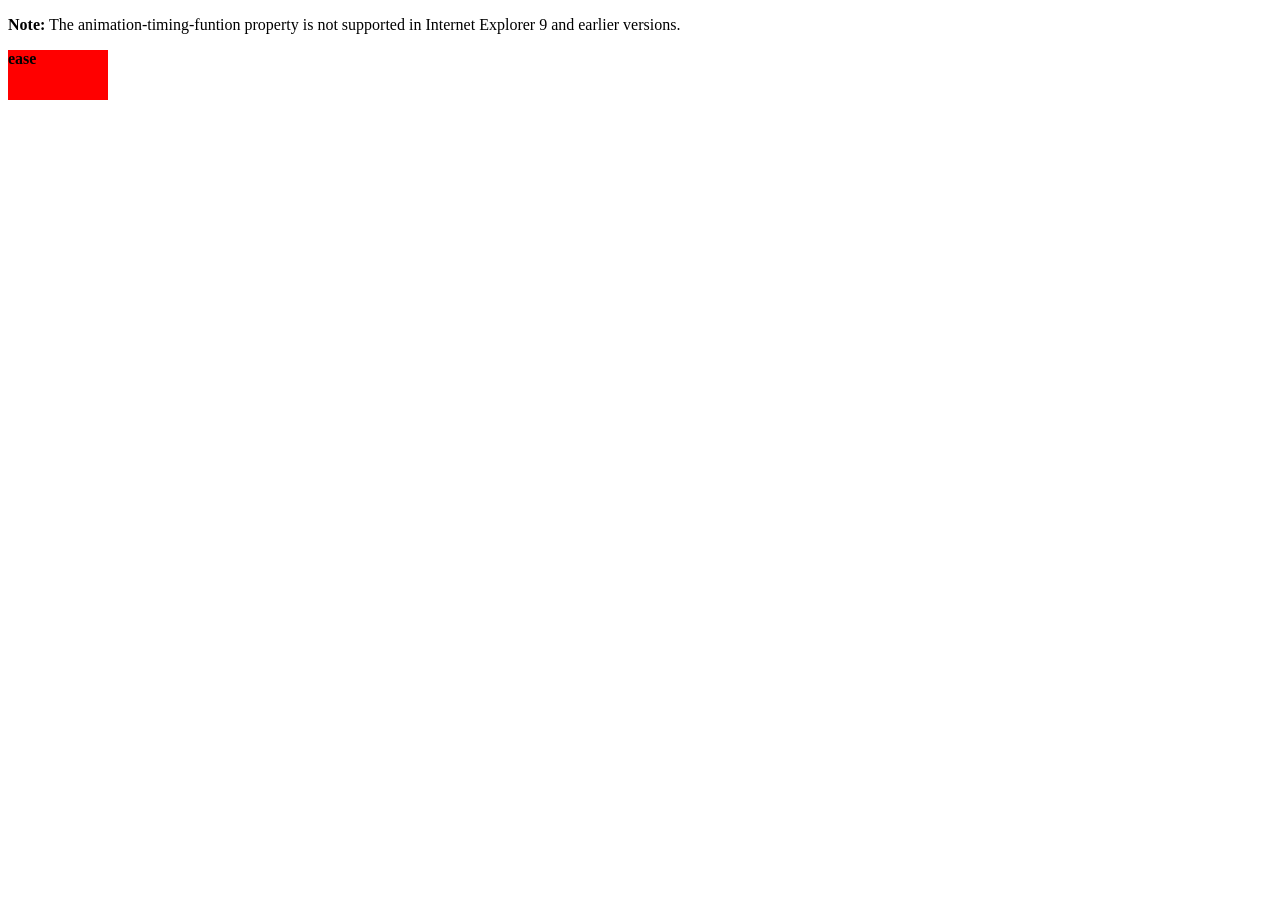
<file: frontend/03_11_Web_Animations.html>
<!DOCTYPE html>
<html>
<head>
<style> 
div {
  width: 100px;
  height: 50px;
  background-color: red;
  font-weight: bold;
  position: relative;

}
div:hover{
    animation: mymove 1s forwards;
    animation-timing-function: ease;
}


/* Standard syntax */

#div2 :hover{animation-timing-function: ease;}


/* Standard syntax */
@keyframes mymove{
  from {left: 0px;
  top: 0px;}
  to {left: 10px;
  top: 10px;}
}
</style>
</head>
<body>

<p><strong>Note:</strong> The animation-timing-funtion property is not supported in Internet Explorer 9 and earlier versions.</p>


<div id="div2">ease</div>


</body>
</html>
</file>
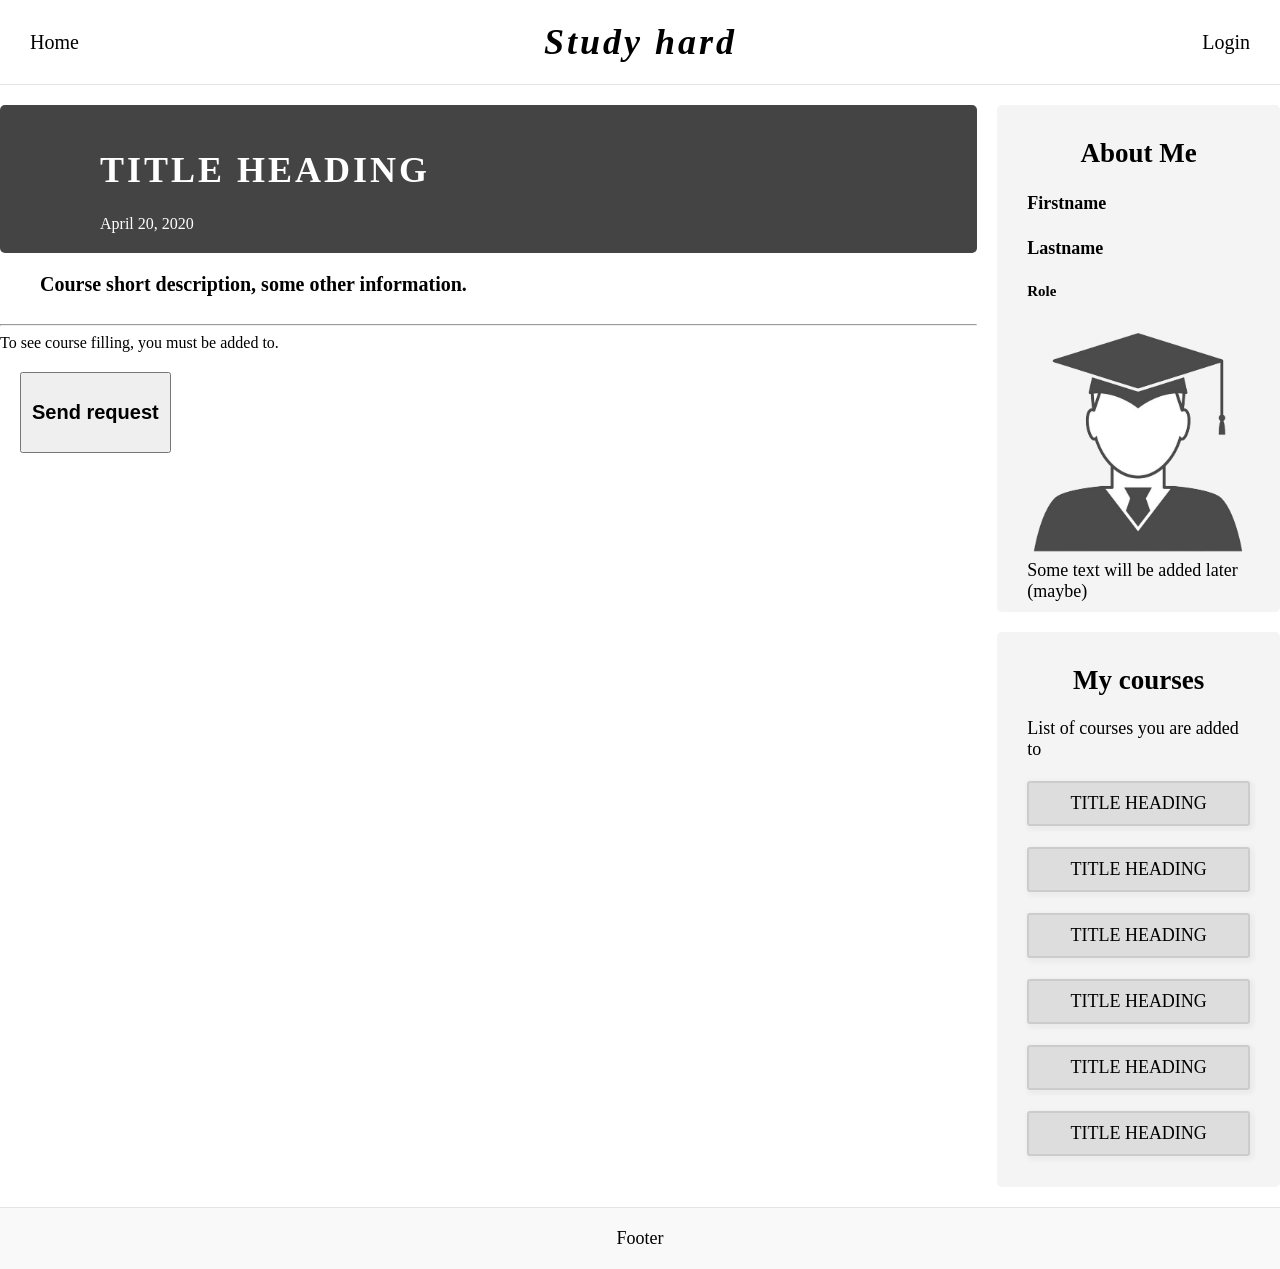
<file: frontend/CourseDetail.html>
<!DOCTYPE html>
<html lang="en">
<head>
    <meta charset="UTF-8">
    <title>Course</title>
</head>
<body>

</body>
</html><!DOCTYPE html>
<html lang="en">
<head>
    <title>Page Title</title>
    <meta charset="UTF-8">
    <link href="styles/style.css" rel="stylesheet">
    <meta name="viewport" content="width=device-width, initial-scale=1">
</head>
<body>

<!-- Navigation Bar -->

<div class="all">
    <div class="navbar">
        <a href="Home.html">Home</a>
        <div class="header"><h1>Study hard</h1></div>
        <a id="login" href="Login.html">Login</a>

    </div>
    <!-- The flexible grid (content) -->

    <div class="row">

        <div class="main">
            <div class="title">
                <h1>TITLE HEADING</h1>
                April 20, 2020
            </div>
            <h3>Course short description, some other information.</h3>
            <hr>
            <p>To see course filling, you must be added to.</p>

            <button class="button" href="#"><h2>Send request</h2></button>


        </div>


        <div class="side">
            <div class="card">
                <h2 style="text-align:center"><a href="EditUser.html">About Me</a></h2>
                <h4>Firstname</h4>
                <h4>Lastname</h4>
                <h5>Role</h5>
                <img alt="student_avatar" src="images/student.png" height="230">
                <p>Some text will be added later (maybe)</p>

            </div>
            <div class="card">
                <h2 style="text-align:center;"><a href="MyCourses.html">My courses</a></h2>
                <p>List of courses you are added to</p>
                <div class="course">
                    <a href="MyCourseDetail.html">
                        <div class="my_course">TITLE HEADING</div>
                    </a>
                    <a href="MyCourseDetail.html">
                        <div class="my_course">TITLE HEADING</div>
                    </a>
                    <a href="MyCourseDetail.html">
                        <div class="my_course">TITLE HEADING</div>
                    </a>
                    <a href="MyCourseDetail.html">
                        <div class="my_course">TITLE HEADING</div>
                    </a>
                    <a href="MyCourseDetail.html">
                        <div class="my_course">TITLE HEADING</div>
                    </a>
                    <a href="MyCourseDetail.html">
                        <div class="my_course">TITLE HEADING</div>
                    </a>

                </div>
            </div>
        </div>
    </div>
</div>
<!-- Footer -->
<div class="footer">
    <p>Footer</p>
</div>


</body>
</html>
</file>
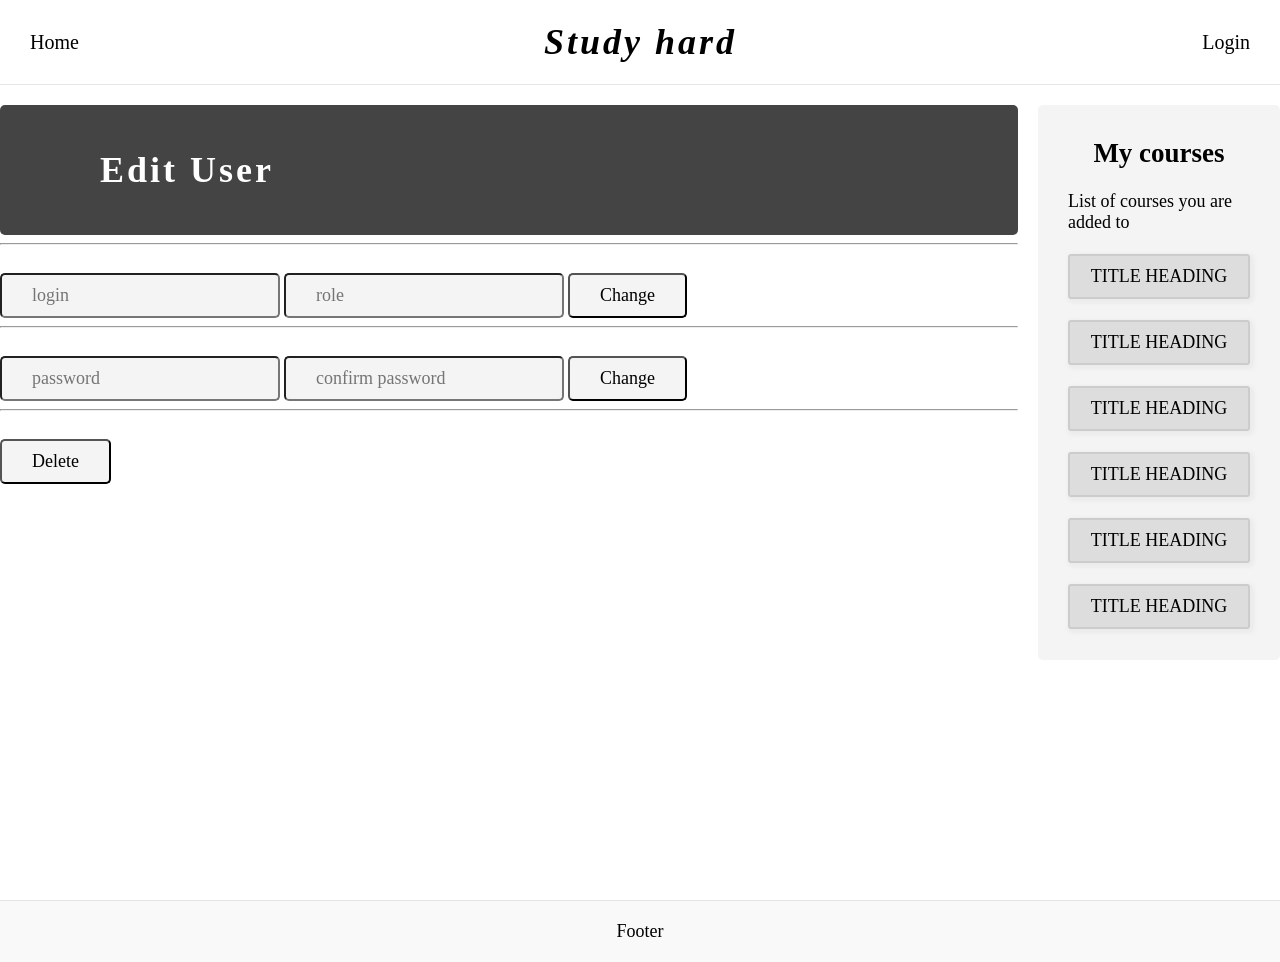
<file: frontend/EditUser.html>
<!DOCTYPE html>
<html lang="en">
<head>
    <title>All Courses</title>
    <meta charset="UTF-8">
    <link href="styles/style.css" rel="stylesheet">
    <meta name="viewport" content="width=device-width, initial-scale=1">
</head>
<body>

<!-- Navigation Bar -->

<div class="all">
    <div class="navbar">
        <a href="Home.html">Home</a>
        <div class="header"><h1>Study hard</h1></div>
        <a class="login" href="Login.html">Login</a>
    </div>
    <!-- The flexible grid (content) -->

    <div class="row">

        <div class="main">
            <div class="title">
                <h1>Edit User</h1>
            </div>
            <section>
        <div class="wrapper fadeInDown">
            <div id="formContent">
                <hr>
                <form>
                    <label for="login"></label><input class="card" type="text" id="login" class="fadeIn second" name="login"
                                                      placeholder="login">

                    <label for="role"></label><input class="card" type="text" id="role" class="fadeIn second" name="role"
                                                      placeholder="role">
                    <input class="card" type="submit" class="fadeIn fourth" value="Change">
                </form>
                <hr>
                <form>


                    <label for="password"></label><input class="card" type="text" id="password" class="fadeIn third" name="login"
                                                         placeholder="password">
                    <label for="password"></label><input class="card" type="text" id="confirm_password" class="fadeIn third" name="login"
                                                         placeholder="confirm password">

                    <input class="card" type="submit" class="fadeIn fourth" value="Change">
                </form>
                <hr>
                <form>

                    <input class="card" type="submit" class="fadeIn fourth" value="Delete">
                </form>


            </div>
        </div>
    </section>

        </div>


        <div class="side">
            <div class="card">
                <h2 style="text-align:center;"><a href="MyCourses.html">My courses</a></h2>
                <p>List of courses you are added to</p>
                <div class="course">
                    <a href="MyCourseDetail.html">
                        <div class="my_course">TITLE HEADING</div>
                    </a>
                    <a href="MyCourseDetail.html">
                        <div class="my_course">TITLE HEADING</div>
                    </a>
                    <a href="MyCourseDetail.html">
                        <div class="my_course">TITLE HEADING</div>
                    </a>
                    <a href="MyCourseDetail.html">
                        <div class="my_course">TITLE HEADING</div>
                    </a>
                    <a href="MyCourseDetail.html">
                        <div class="my_course">TITLE HEADING</div>
                    </a>
                    <a href="MyCourseDetail.html">
                        <div class="my_course">TITLE HEADING</div>
                    </a>

                </div>
            </div>
        </div>
    </div>
</div>
<!-- Footer -->
<div class="footer">
    <p>Footer</p>
</div>


</body>
</html>
</file>
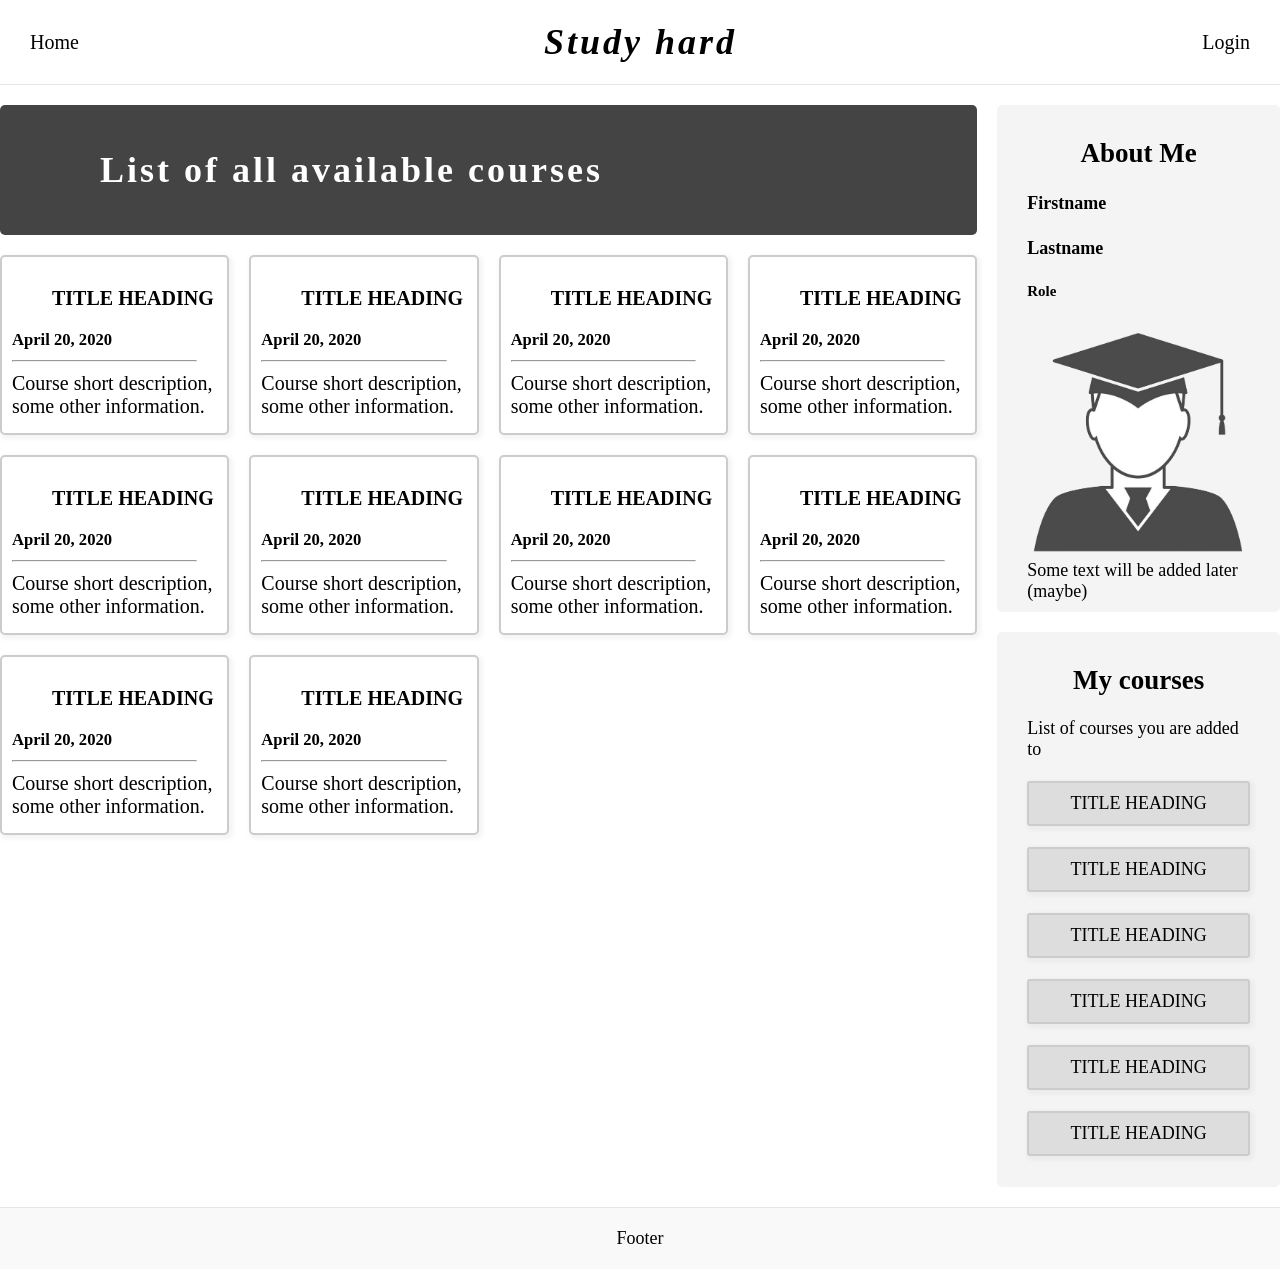
<file: frontend/Home.html>
<!DOCTYPE html>
<html lang="en">
<head>
    <title>All Courses</title>
    <meta charset="UTF-8">
    <link href="styles/style.css" rel="stylesheet">
    <meta name="viewport" content="width=device-width, initial-scale=1">
</head>
<body>

<!-- Navigation Bar -->

<div class="all">
    <div class="navbar">
        <a href="Home.html">Home</a>
        <div class="header"><h1>Study hard</h1></div>
        <a class="login" href="Login.html">Login</a>
    </div>
    <!-- The flexible grid (content) -->

    <div class="row">

        <div class="main">
            <div class="title">
                <h1>List of all available courses</h1>
            </div>
            <div class="courses">
                <a class="all_courses" href="CourseDetail.html">
                    <h3>TITLE HEADING</h3>
                    <h5>April 20, 2020</h5>
                    <hr>
                    <p>Course short description, some other information.</p>
                </a>
                <a class="all_courses" href="CourseDetail.html">
                    <h3>TITLE HEADING</h3>
                    <h5>April 20, 2020</h5>
                    <hr>
                    <p>Course short description, some other information.</p>
                </a>
                <a class="all_courses" href="CourseDetail.html">
                    <h3>TITLE HEADING</h3>
                    <h5>April 20, 2020</h5>
                    <hr>
                    <p>Course short description, some other information.</p>
                </a>
                <a class="all_courses" href="CourseDetail.html">
                    <h3>TITLE HEADING</h3>
                    <h5>April 20, 2020</h5>
                    <hr>
                    <p>Course short description, some other information.</p>
                </a>
                <a class="all_courses" href="CourseDetail.html">
                    <h3>TITLE HEADING</h3>
                    <h5>April 20, 2020</h5>
                    <hr>
                    <p>Course short description, some other information.</p>
                </a>
                <a class="all_courses" href="CourseDetail.html">
                    <h3>TITLE HEADING</h3>
                    <h5>April 20, 2020</h5>
                    <hr>
                    <p>Course short description, some other information.</p>
                </a>
                <a class="all_courses" href="CourseDetail.html">
                    <h3>TITLE HEADING</h3>
                    <h5>April 20, 2020</h5>
                    <hr>
                    <p>Course short description, some other information.</p>
                </a>
                <a class="all_courses" href="CourseDetail.html">
                    <h3>TITLE HEADING</h3>
                    <h5>April 20, 2020</h5>
                    <hr>
                    <p>Course short description, some other information.</p>
                </a>
                <a class="all_courses" href="CourseDetail.html">
                    <h3>TITLE HEADING</h3>
                    <h5>April 20, 2020</h5>
                    <hr>
                    <p>Course short description, some other information.</p>
                </a>
                <a class="all_courses" href="CourseDetail.html">
                    <h3>TITLE HEADING</h3>
                    <h5>April 20, 2020</h5>
                    <hr>
                    <p>Course short description, some other information.</p>
                </a>

            </div>
        </div>


        <div class="side">
            <div class="card">
                <h2  style="text-align:center"><a href="EditUser.html">About Me</a></h2>
                <h4>Firstname</h4>
                <h4>Lastname</h4>
                <h5>Role</h5>
                <img alt="student_avatar" src="images/student.png" height="230">
                <p>Some text will be added later (maybe)</p>

            </div>
            <div class="card">
                <h2 style="text-align:center;"><a href="MyCourses.html">My courses</a></h2>
                <p>List of courses you are added to</p>
                <div class="course">
                    <a href="MyCourseDetail.html">
                        <div class="my_course">TITLE HEADING</div>
                    </a>
                    <a href="MyCourseDetail.html">
                        <div class="my_course">TITLE HEADING</div>
                    </a>
                    <a href="MyCourseDetail.html">
                        <div class="my_course">TITLE HEADING</div>
                    </a>
                    <a href="MyCourseDetail.html">
                        <div class="my_course">TITLE HEADING</div>
                    </a>
                    <a href="MyCourseDetail.html">
                        <div class="my_course">TITLE HEADING</div>
                    </a>
                    <a href="MyCourseDetail.html">
                        <div class="my_course">TITLE HEADING</div>
                    </a>

                </div>
            </div>
        </div>
    </div>
</div>
<!-- Footer -->
<div class="footer">
    <p>Footer</p>
</div>


</body>
</html>
</file>
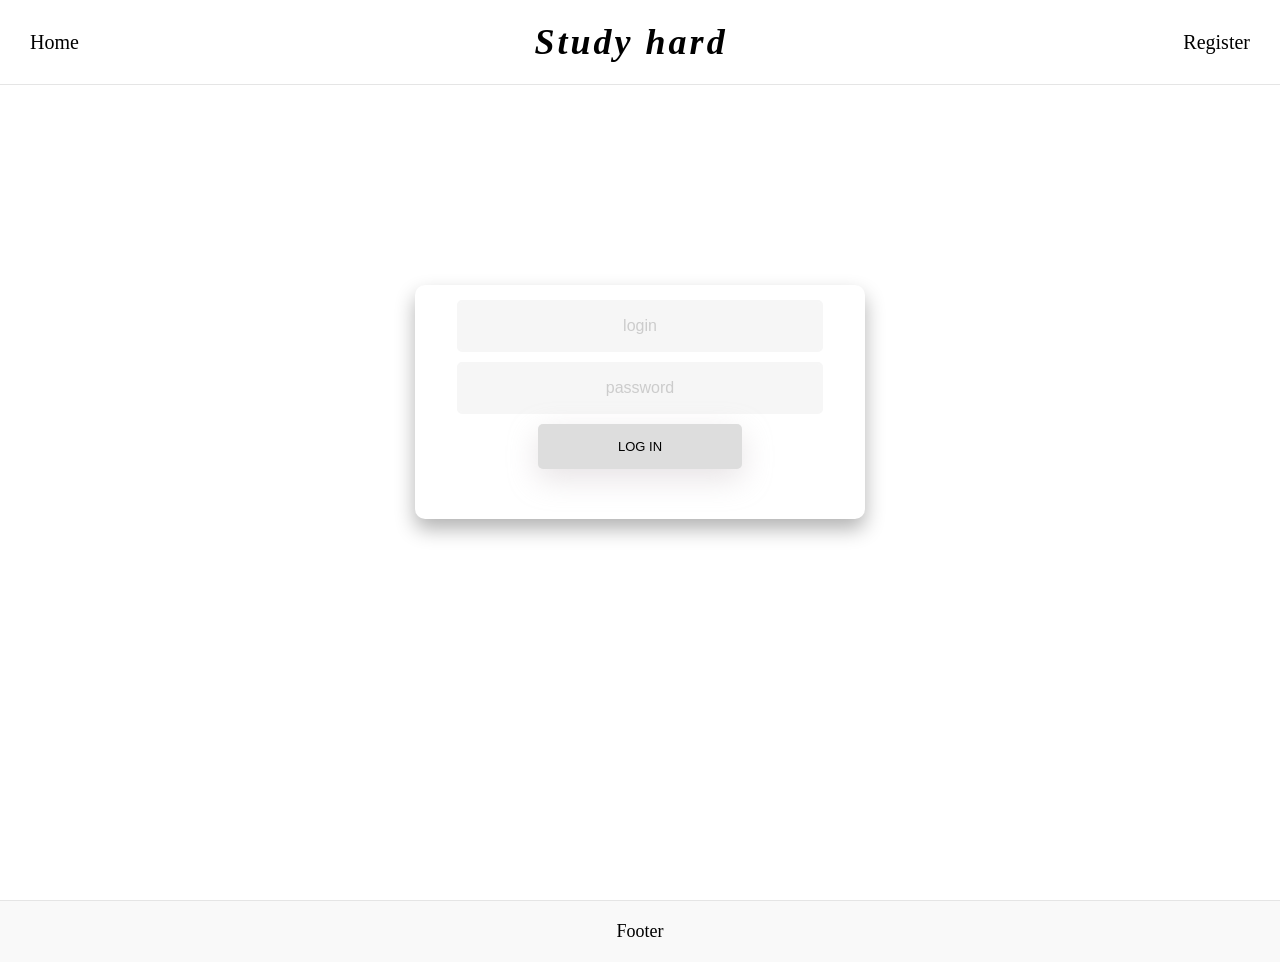
<file: frontend/Login.html>
<!doctype html>
<html lang="en">
<head>
    <title>Login</title>
    <meta charset="UTF-8">
    <link href="styles/style.css" rel="stylesheet">
    <meta name="viewport" content="width=device-width, initial-scale=1">
<link rel="stylesheet" href="styles/login.css">
    <link rel="stylesheet" href="styles/style.css">
</head>
<body>
<div class="all">
    <div class="navbar">
        <a href="Home.html">Home</a>
        <div class="header"><h1>Study hard</h1></div>
        <a class="login" href="Register.html">Register</a>
    </div>
    <section>
        <div class="wrapper fadeInDown">
            <div id="formContent">

                <form>
                    <label for="login"></label><input type="text" id="login" class="fadeIn second" name="login"
                                                      placeholder="login">
                    <label for="password"></label><input type="text" id="password" class="fadeIn third" name="login"
                                                         placeholder="password">
                    <input type="submit" class="fadeIn fourth" value="Log In">
                </form>


            </div>
        </div>
    </section>
</div>
<div class="footer">
    <p>Footer</p>
</div>
</body>
</html>
</file>
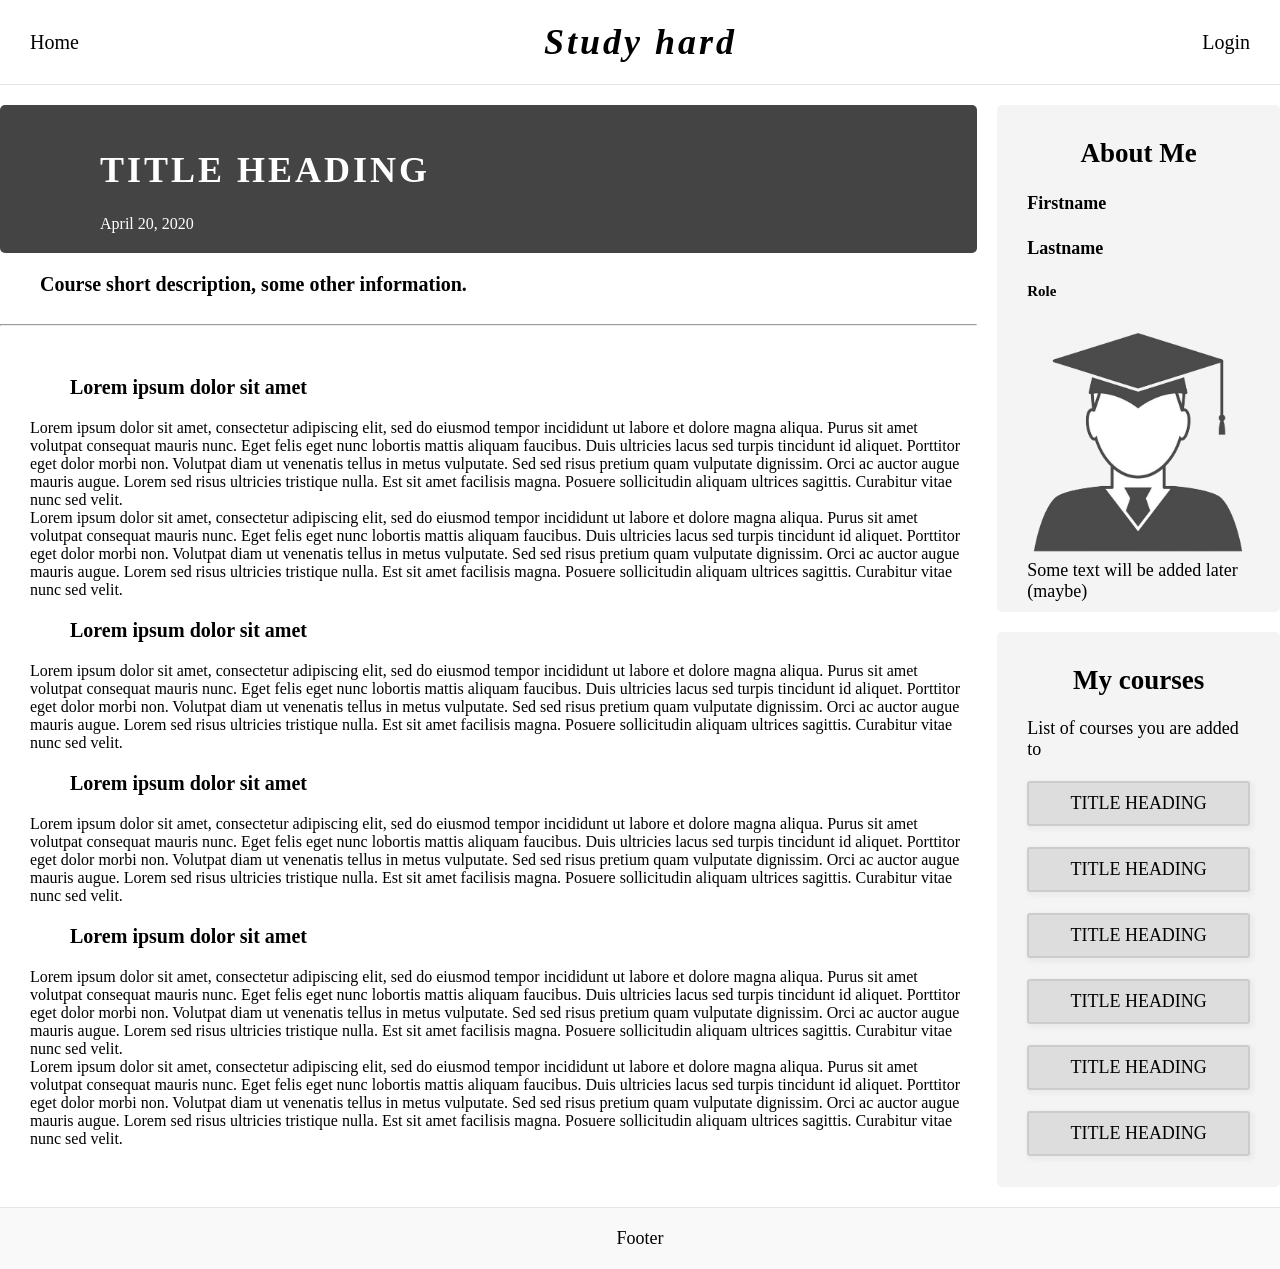
<file: frontend/MyCourseDetail.html>
<!DOCTYPE html>
<html lang="en">
<head>
    <meta charset="UTF-8">
    <title>Course</title>
</head>
<body>

</body>
</html><!DOCTYPE html>
<html lang="en">
<head>
    <title>Page Title</title>
    <meta charset="UTF-8">
    <link href="styles/style.css" rel="stylesheet">
    <meta name="viewport" content="width=device-width, initial-scale=1">
</head>
<body>

<!-- Navigation Bar -->

<div class="all">
    <div class="navbar">
        <a href="Home.html">Home</a>
        <div class="header"><h1>Study hard</h1></div>
        <a id="login" href="Login.html">Login</a>

    </div>
    <!-- The flexible grid (content) -->

    <div class="row">

        <div class="main">
            <div class="title">
                <h1>TITLE HEADING</h1>
                April 20, 2020
            </div>
            <h3>Course short description, some other information.</h3>
            <hr>
            <div class="filling">
                <h3>Lorem ipsum dolor sit amet</h3>
                <p>Lorem ipsum dolor sit amet, consectetur adipiscing elit, sed do eiusmod tempor incididunt ut labore et dolore magna aliqua. Purus sit amet volutpat consequat mauris nunc. Eget felis eget nunc lobortis mattis aliquam faucibus. Duis ultricies lacus sed turpis tincidunt id aliquet. Porttitor eget dolor morbi non. Volutpat diam ut venenatis tellus in metus vulputate. Sed sed risus pretium quam vulputate dignissim. Orci ac auctor augue mauris augue. Lorem sed risus ultricies tristique nulla. Est sit amet facilisis magna. Posuere sollicitudin aliquam ultrices sagittis. Curabitur vitae nunc sed velit.</p>
                <p>Lorem ipsum dolor sit amet, consectetur adipiscing elit, sed do eiusmod tempor incididunt ut labore et dolore magna aliqua. Purus sit amet volutpat consequat mauris nunc. Eget felis eget nunc lobortis mattis aliquam faucibus. Duis ultricies lacus sed turpis tincidunt id aliquet. Porttitor eget dolor morbi non. Volutpat diam ut venenatis tellus in metus vulputate. Sed sed risus pretium quam vulputate dignissim. Orci ac auctor augue mauris augue. Lorem sed risus ultricies tristique nulla. Est sit amet facilisis magna. Posuere sollicitudin aliquam ultrices sagittis. Curabitur vitae nunc sed velit.</p>
                <h3>Lorem ipsum dolor sit amet</h3>
                <p>Lorem ipsum dolor sit amet, consectetur adipiscing elit, sed do eiusmod tempor incididunt ut labore et dolore magna aliqua. Purus sit amet volutpat consequat mauris nunc. Eget felis eget nunc lobortis mattis aliquam faucibus. Duis ultricies lacus sed turpis tincidunt id aliquet. Porttitor eget dolor morbi non. Volutpat diam ut venenatis tellus in metus vulputate. Sed sed risus pretium quam vulputate dignissim. Orci ac auctor augue mauris augue. Lorem sed risus ultricies tristique nulla. Est sit amet facilisis magna. Posuere sollicitudin aliquam ultrices sagittis. Curabitur vitae nunc sed velit.</p>
                <h3>Lorem ipsum dolor sit amet</h3>
                <p>Lorem ipsum dolor sit amet, consectetur adipiscing elit, sed do eiusmod tempor incididunt ut labore et dolore magna aliqua. Purus sit amet volutpat consequat mauris nunc. Eget felis eget nunc lobortis mattis aliquam faucibus. Duis ultricies lacus sed turpis tincidunt id aliquet. Porttitor eget dolor morbi non. Volutpat diam ut venenatis tellus in metus vulputate. Sed sed risus pretium quam vulputate dignissim. Orci ac auctor augue mauris augue. Lorem sed risus ultricies tristique nulla. Est sit amet facilisis magna. Posuere sollicitudin aliquam ultrices sagittis. Curabitur vitae nunc sed velit.</p>
                <h3>Lorem ipsum dolor sit amet</h3>
                <p>Lorem ipsum dolor sit amet, consectetur adipiscing elit, sed do eiusmod tempor incididunt ut labore et dolore magna aliqua. Purus sit amet volutpat consequat mauris nunc. Eget felis eget nunc lobortis mattis aliquam faucibus. Duis ultricies lacus sed turpis tincidunt id aliquet. Porttitor eget dolor morbi non. Volutpat diam ut venenatis tellus in metus vulputate. Sed sed risus pretium quam vulputate dignissim. Orci ac auctor augue mauris augue. Lorem sed risus ultricies tristique nulla. Est sit amet facilisis magna. Posuere sollicitudin aliquam ultrices sagittis. Curabitur vitae nunc sed velit.</p>
                <p>Lorem ipsum dolor sit amet, consectetur adipiscing elit, sed do eiusmod tempor incididunt ut labore et dolore magna aliqua. Purus sit amet volutpat consequat mauris nunc. Eget felis eget nunc lobortis mattis aliquam faucibus. Duis ultricies lacus sed turpis tincidunt id aliquet. Porttitor eget dolor morbi non. Volutpat diam ut venenatis tellus in metus vulputate. Sed sed risus pretium quam vulputate dignissim. Orci ac auctor augue mauris augue. Lorem sed risus ultricies tristique nulla. Est sit amet facilisis magna. Posuere sollicitudin aliquam ultrices sagittis. Curabitur vitae nunc sed velit.</p>

            </div>





        </div>


        <div class="side">
            <div class="card">
                <h2 style="text-align:center"><a href="EditUser.html">About Me</a></h2>
                <h4>Firstname</h4>
                <h4>Lastname</h4>
                <h5>Role</h5>
                <img alt="student_avatar" src="images/student.png" height="230">
                <p>Some text will be added later (maybe)</p>

            </div>
            <div class="card">
                <h2 style="text-align:center;"><a href="MyCourses.html">My courses</a></h2>
                <p>List of courses you are added to</p>
                <div class="course">
                    <a href="CourseDetail.html">
                        <div class="my_course">TITLE HEADING</div>
                    </a>
                    <a href="CourseDetail.html">
                        <div class="my_course">TITLE HEADING</div>
                    </a>
                    <a href="CourseDetail.html">
                        <div class="my_course">TITLE HEADING</div>
                    </a>
                    <a href="CourseDetail.html">
                        <div class="my_course">TITLE HEADING</div>
                    </a>
                    <a href="CourseDetail.html">
                        <div class="my_course">TITLE HEADING</div>
                    </a>
                    <a href="CourseDetail.html">
                        <div class="my_course">TITLE HEADING</div>
                    </a>

                </div>
            </div>
        </div>
    </div>
</div>
<!-- Footer -->
<div class="footer">
    <p>Footer</p>
</div>


</body>
</html>
</file>
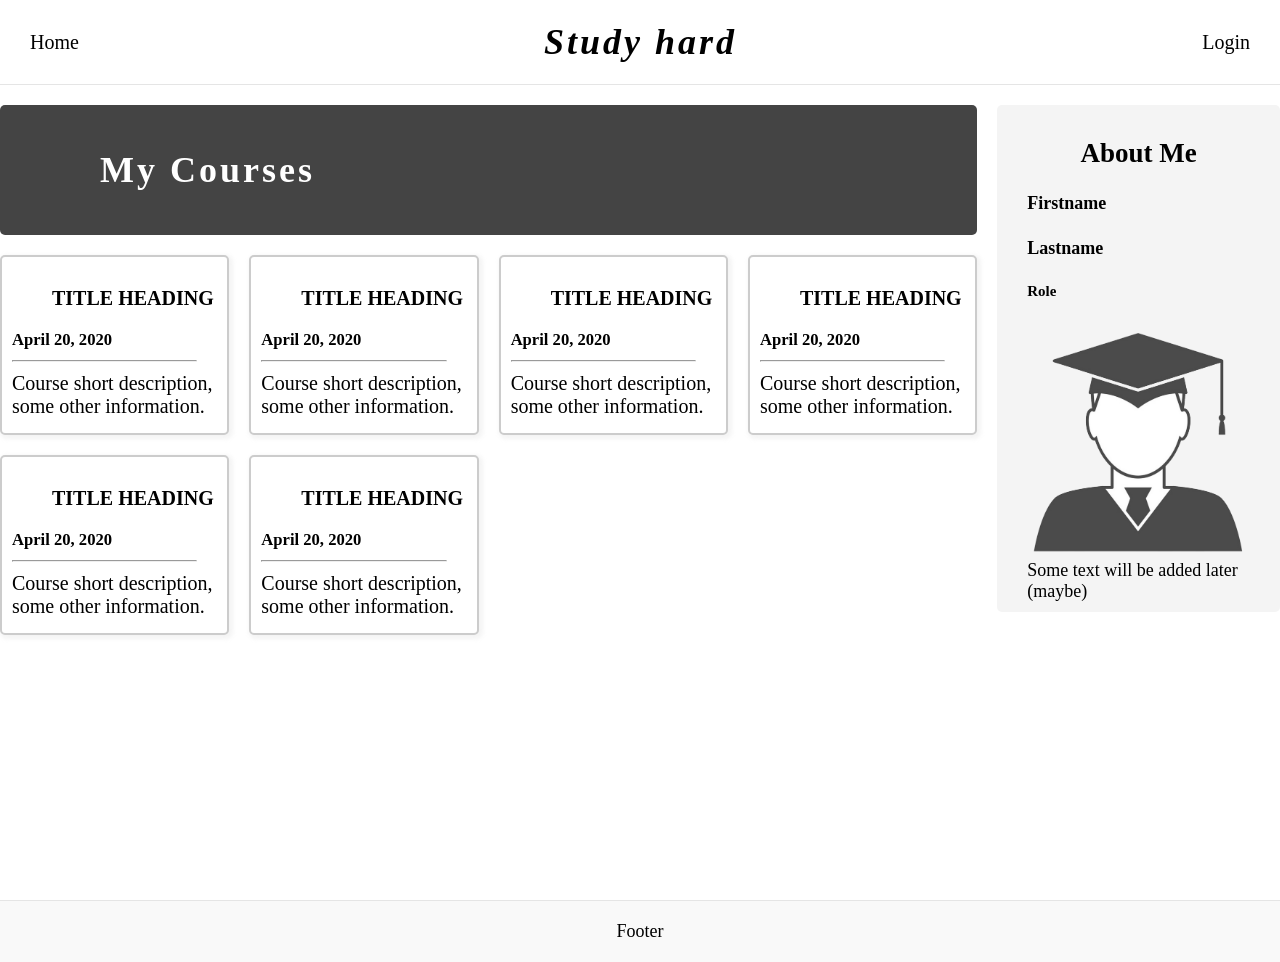
<file: frontend/MyCourses.html>
<!DOCTYPE html>
<html lang="en">
<head>
    <title>My Courses</title>
    <meta charset="UTF-8">
    <link href="styles/style.css" rel="stylesheet">
    <meta name="viewport" content="width=device-width, initial-scale=1">
</head>
<body>

<!-- Navigation Bar -->

<div class="all">
    <div class="navbar">
        <a href="Home.html">Home</a>
        <div class="header"><h1>Study hard</h1></div>
        <a id="login" href="Login.html">Login</a>

    </div>
    <!-- The flexible grid (content) -->

    <div class="row">

        <div class="main">
            <div class="title">
                <h1>My Courses</h1>
            </div>
            <div class="courses">
                <a class="all_courses" href="CourseDetail.html">
                    <h3>TITLE HEADING</h3>
                    <h5>April 20, 2020</h5>
                    <hr>
                    <p>Course short description, some other information.</p>
                </a>
                <a class="all_courses" href="CourseDetail.html">
                    <h3>TITLE HEADING</h3>
                    <h5>April 20, 2020</h5>
                    <hr>
                    <p>Course short description, some other information.</p>
                </a>
                <a class="all_courses" href="CourseDetail.html">
                    <h3>TITLE HEADING</h3>
                    <h5>April 20, 2020</h5>
                    <hr>
                    <p>Course short description, some other information.</p>
                </a>
                <a class="all_courses" href="CourseDetail.html">
                    <h3>TITLE HEADING</h3>
                    <h5>April 20, 2020</h5>
                    <hr>
                    <p>Course short description, some other information.</p>
                </a>
                <a class="all_courses" href="CourseDetail.html">
                    <h3>TITLE HEADING</h3>
                    <h5>April 20, 2020</h5>
                    <hr>
                    <p>Course short description, some other information.</p>
                </a>
                <a class="all_courses" href="CourseDetail.html">
                    <h3>TITLE HEADING</h3>
                    <h5>April 20, 2020</h5>
                    <hr>
                    <p>Course short description, some other information.</p>
                </a>


            </div>
        </div>


        <div class="side">
            <div class="card">
                <h2 style="text-align:center"><a href="EditUser.html">About Me</a></h2>
                <h4>Firstname</h4>
                <h4>Lastname</h4>
                <h5>Role</h5>
                <img alt="student_avatar" src="images/student.png" height="230">
                <p>Some text will be added later (maybe)</p>

            </div>

            </div>
        </div>
    </div>
</div>
<!-- Footer -->
<div class="footer">
    <p>Footer</p>
</div>


</body>
</html>
</file>
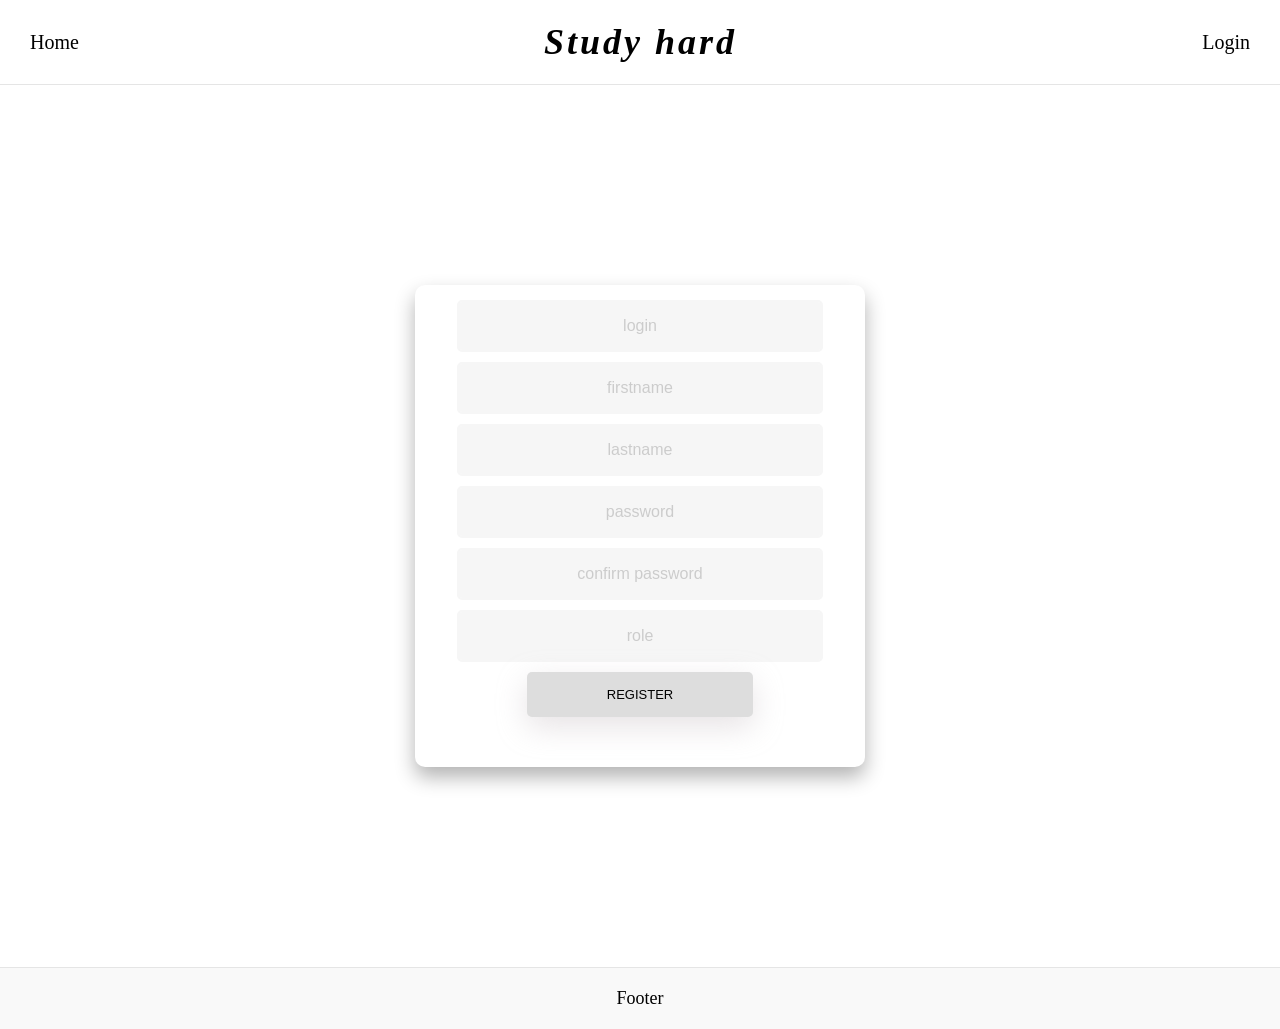
<file: frontend/Register.html>
<!doctype html>
<html lang="en">
<head>
    <title>Login</title>
    <meta charset="UTF-8">
    <link href="styles/style.css" rel="stylesheet">
    <meta name="viewport" content="width=device-width, initial-scale=1">
<link rel="stylesheet" href="styles/login.css">
    <link rel="stylesheet" href="styles/style.css">
</head>
<body>
<div class="all">
    <div class="navbar">
        <a href="Home.html">Home</a>
        <div class="header"><h1>Study hard</h1></div>
        <a class="login" href="Login.html">Login</a>
    </div>
    <section>
        <div class="wrapper fadeInDown">
            <div id="formContent">

                <form>
                    <label for="login"></label><input type="text" id="login" class="fadeIn second" name="login"
                                                      placeholder="login">
                    <label for="firstname"></label><input type="text" id="firstname" class="fadeIn second" name="firstname"
                                                      placeholder="firstname">
                    <label for="lastname"></label><input type="text" id="lastname" class="fadeIn second" name="lastname"
                                                      placeholder="lastname">

                    <label for="password"></label><input type="text" id="password" class="fadeIn third" name="login"
                                                         placeholder="password">
                    <label for="password"></label><input type="text" id="confirm_password" class="fadeIn third" name="login"
                                                         placeholder="confirm password">
                    <label for="role"></label><input type="text" id="role" class="fadeIn second" name="role"
                                                      placeholder="role">
                    <input type="submit" class="fadeIn fourth" value="Register">
                </form>


            </div>
        </div>
    </section>
</div>
<div class="footer">
    <p>Footer</p>
</div>
</body>
</html>
</file>
<file: frontend/styles/style.css>
* {
  box-sizing: border-box;
}

/* Style the body */
body {
  margin: 0;
  min-height: 100vh;
}

.all {
  max-width: 1600px;
  margin: 0 auto;
  background-color: #fff;
  position: relative;
  min-height: 100vh;
}

.filling {
  margin: 30px;
}

/* Style the top navigation bar */
.navbar {
  display: flex;
  line-height: 1;
  border-bottom: 1px solid #e5e5e5;
}

/* Style the navigation bar links */
.navbar a {
  color: black;
  font-family: Georgia, serif;
  font-size: 20px;
  padding: 24px 30px;
  text-decoration: none;
  text-align: center;
  margin: auto;
}

.navbar h1 {
  font-family: "Libre Baskerville", serif;
  text-align: center;
}

.header {
  margin: auto;
  width: 100%;
}

.course a {
  color: black;
  font-family: Amiri, Georgia, "Times New Roman", serif;
  margin: 14px 20px;
  text-decoration: none;
  text-align: center;
}

.my_course {
  padding: 10px;
  background-color: #ddd;
  border-radius: 3px;
  position: relative;
  border: 2px solid #ccc;
  box-shadow: 2px 2px 4px 2px rgba(200, 200, 200, 0.2);
}

.my_course:hover {
  animation: mymove 0.5s forwards;
  animation-timing-function: ease;
}

.my_course:hover {
  padding: 10px;
  background-color: lightgray;
}

/* Change color on hover */
.navbar a:hover {
  background-color: #ddd;
  color: black;
}

.course a:hover {
  background-color: #ddd;
  color: black;
}

/* Column container */
.row {
  display: flex;
  flex-wrap: wrap;
  background-color: #fff;
  padding-bottom: 20px;
}

/* Create two unequal columns that sits next to each other */
/* Sidebar/left column */
.side {
  flex: 100px;
}

.card {
  padding: 10px 30px 10px 30px;
  background-color: #f4f4f4;
  margin: 20px 0 0 0;
  border-radius: 5px;
  font-family: "Lora", serif;
  font-size: 18px;
}

/* Main column */
.courses {
  display: grid;
  grid-template-columns: 1fr 1fr 1fr 1fr;
  grid-auto-rows: 200px;
}

.main {
  flex: 70%;
}

.main h3 {
  padding: 20px 0 20px 40px;
  font-size: 20px;
  font-family: "Libre Baskerville", serif;
}

.main hr {
  margin-right: 20px;
}

.button {
  margin: 20px;
  padding: 10px;
}

.all h1 {
  font-family: "Libre Baskerville", serif;
  text-align: center;
  font-style: italic;
  font-size: 36px;
  letter-spacing: 3px;
  padding: 0;
}

.title {
  /*border: 2px solid #ccc;*/
  padding: 20px 100px;
  margin: 20px 20px 0 0;
  border-radius: 5px;
  background: #444;
  color: white;
}

.title h1 {
  text-align: left;
  font-style: unset;
}

.all_courses {
  border-radius: 5px;
  padding: 10px;
  background-color: #fff;
  margin: 20px 20px 0 0;
  border: 2px solid #ccc;
  box-shadow: 2px 2px 4px 2px rgba(200, 200, 200, 0.2);
  font-family: "Lora", serif;
  font-size: 20px;
  overflow: hidden;
  position: relative;
  box-sizing: border-box;
}

.all_courses:hover {
  animation: mymove 0.5s forwards;
  animation-timing-function: ease;
}

@keyframes mymove {
  from {
    left: 0px;
    top: 0px;
  }
  to {
    left: 5px;
    top: 5px;
  }
}
.all_courses h5, h3, p, a {
  margin: 0;
  text-decoration: none;
  color: black;
}

/* Fake image, just for this example */
.course {
  flex-direction: row;
}

/* Footer */
.footer {
  color: #727272;
  padding: 20px;
  text-align: center;
  font-family: Colibri, serif;
  font-size: 18px;
  background: #f9f9f9;
  border-top: 1px solid #e5e5e5;
}

.login {
  margin-left: auto;
}

/* Responsive layout - when the screen is less than 700px wide, make the two columns stack on top of each other instead of next to each other */
@media screen and (max-width: 1270px) {
  .courses {
    grid-template-columns: 1fr 1fr 1fr;
  }
}
@media screen and (max-width: 700px) {
  .row, .navbar {
    flex-direction: column;
  }

  .courses {
    grid-template-columns: 1fr 1fr 1fr;
  }

  .login {
    margin: auto;
  }
}
@media screen and (max-width: 570px) {
  .main {
    grid-template-columns: 1fr 1fr;
  }
}

/*# sourceMappingURL=style.css.map */
</file>
<file: frontend/styles/login.css>
a {
  color: #92badd;
  display: inline-block;
  text-decoration: none;
  font-weight: 400;
}

h2 {
  text-align: center;
  font-size: 16px;
  font-weight: 600;
  text-transform: uppercase;
  display: inline-block;
  margin: 40px 8px 10px 8px;
  color: #cccccc;
}

h1 {
  font-family: "Libre Baskerville", serif;
  text-align: center;
}

/* STRUCTURE */
.wrapper {
  display: flex;
  align-items: center;
  flex-direction: column;
  justify-content: center;
  width: 100%;
  min-height: 100%;
  padding: 200px;
}

#formContent {
  -webkit-border-radius: 10px 10px 10px 10px;
  border-radius: 10px 10px 10px 10px;
  background: #fff;
  min-width: 265px;
  width: 90%;
  max-width: 450px;
  position: relative;
  padding: 10px;
  -webkit-box-shadow: 0 10px 20px 0 rgba(0, 0, 0, 0.3);
  box-shadow: 0 10px 20px 0 rgba(0, 0, 0, 0.3);
  text-align: center;
}

#formFooter {
  background-color: #f6f6f6;
  border-top: 1px solid #dce8f1;
  padding: 25px;
  text-align: center;
  -webkit-border-radius: 0 0 10px 10px;
  border-radius: 0 0 10px 10px;
}

/* TABS */
h2.inactive {
  color: #cccccc;
}

h2.active {
  color: #0d0d0d;
  border-bottom: 2px solid #aaa;
}

/* FORM TYPOGRAPHY*/
input[type=button], input[type=submit], input[type=reset] {
  background-color: #ddd;
  border: none;
  color: black;
  padding: 15px 80px;
  text-align: center;
  text-decoration: none;
  display: inline-block;
  text-transform: uppercase;
  font-size: 13px;
  -webkit-box-shadow: 0 10px 30px 0 rgba(195, 186, 190, 0.4);
  box-shadow: 0 10px 30px 0 rgba(195, 186, 190, 0.4);
  -webkit-border-radius: 5px 5px 5px 5px;
  border-radius: 5px 5px 5px 5px;
  margin: 5px 20px 40px 20px;
  -webkit-transition: all 0.3s ease-in-out;
  -moz-transition: all 0.3s ease-in-out;
  -ms-transition: all 0.3s ease-in-out;
  -o-transition: all 0.3s ease-in-out;
  transition: all 0.3s ease-in-out;
}

input[type=button]:hover, input[type=submit]:hover, input[type=reset]:hover {
  background-color: #aaa;
}

input[type=button]:active, input[type=submit]:active, input[type=reset]:active {
  -moz-transform: scale(0.95);
  -webkit-transform: scale(0.95);
  -o-transform: scale(0.95);
  -ms-transform: scale(0.95);
  transform: scale(0.95);
}

input[type=text] {
  background-color: #f6f6f6;
  border: none;
  color: #0d0d0d;
  padding: 15px 32px;
  text-align: center;
  text-decoration: none;
  display: inline-block;
  font-size: 16px;
  margin: 5px;
  width: 85%;
  border: 2px solid #f6f6f6;
  -webkit-transition: all 0.5s ease-in-out;
  -moz-transition: all 0.5s ease-in-out;
  -ms-transition: all 0.5s ease-in-out;
  -o-transition: all 0.5s ease-in-out;
  transition: all 0.5s ease-in-out;
  -webkit-border-radius: 5px 5px 5px 5px;
  border-radius: 5px 5px 5px 5px;
}

input[type=text]:focus {
  background-color: #fff;
  border-bottom: 2px solid #aaa;
}

input[type=text]::placeholder {
  color: #cccccc;
}

/* OTHERS */
*:focus {
  outline: none;
}

#icon {
  width: 60%;
}

/*# sourceMappingURL=login.css.map */
</file>
